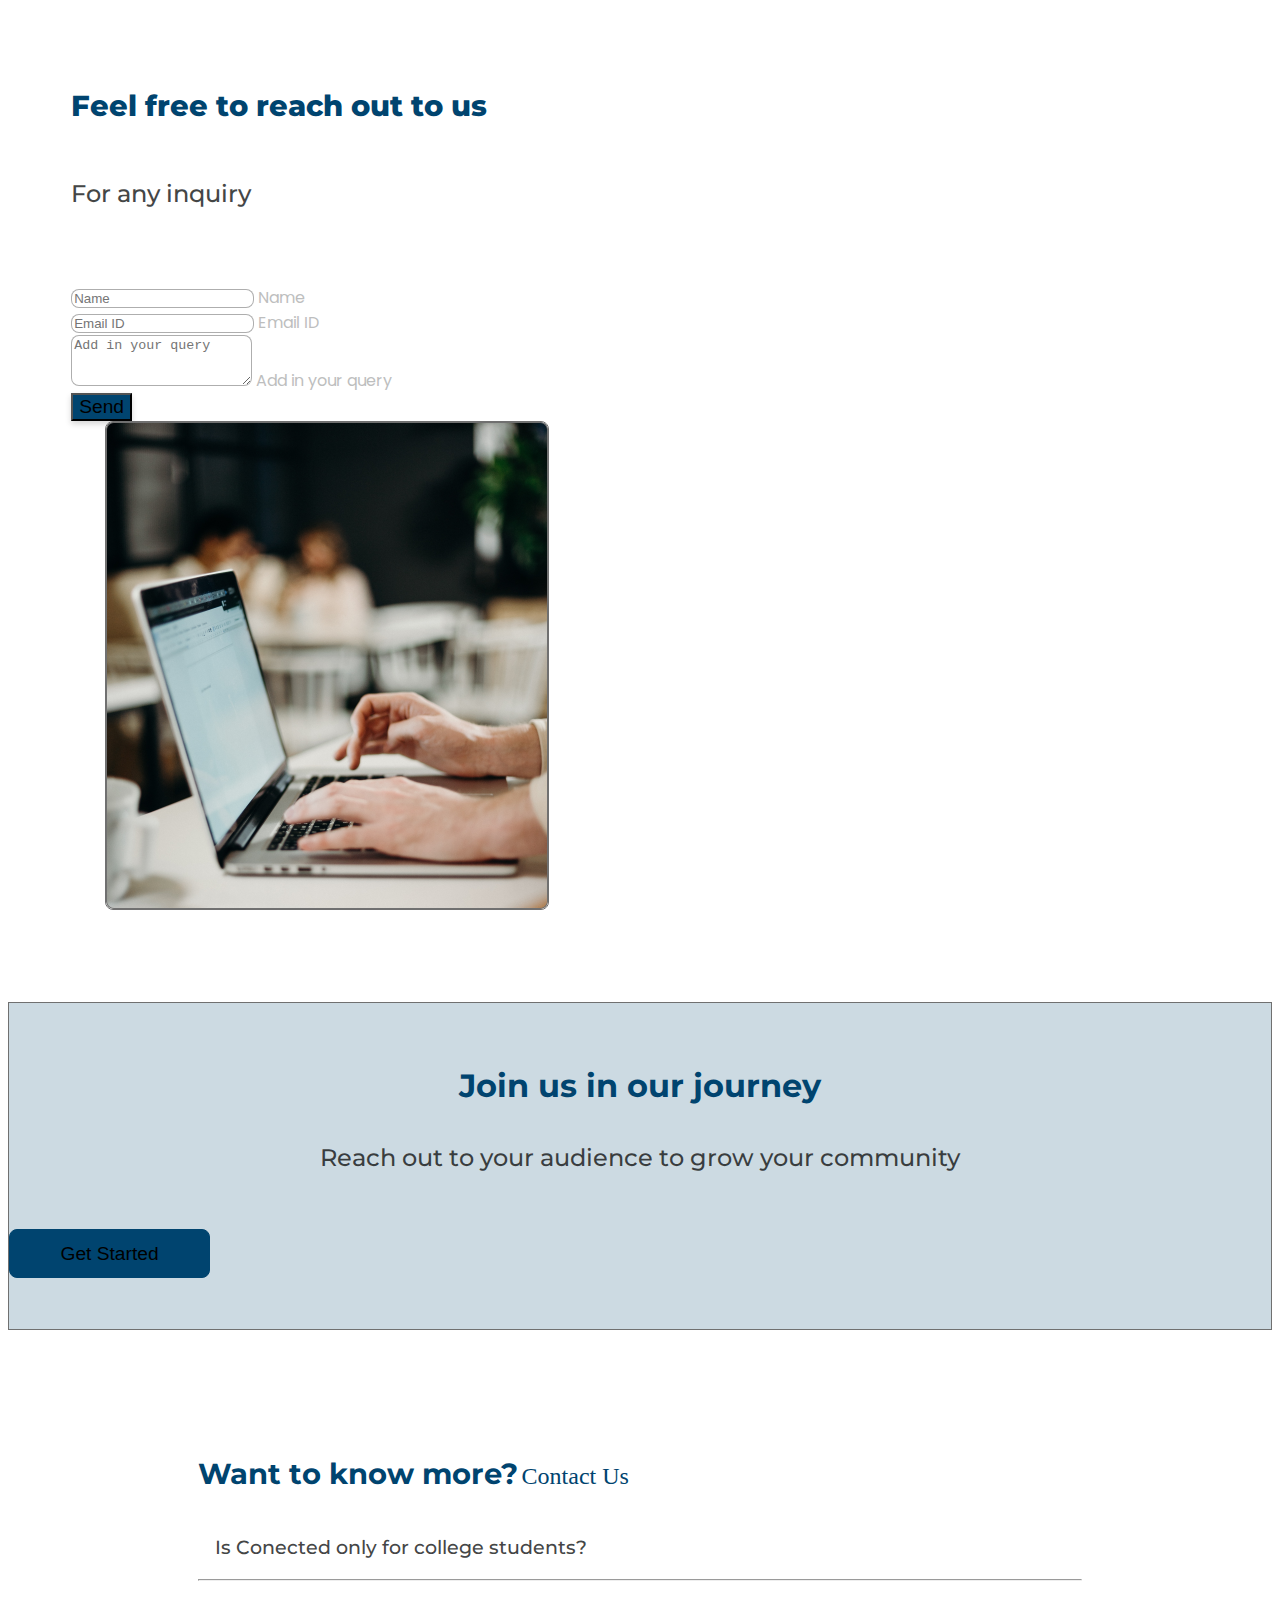
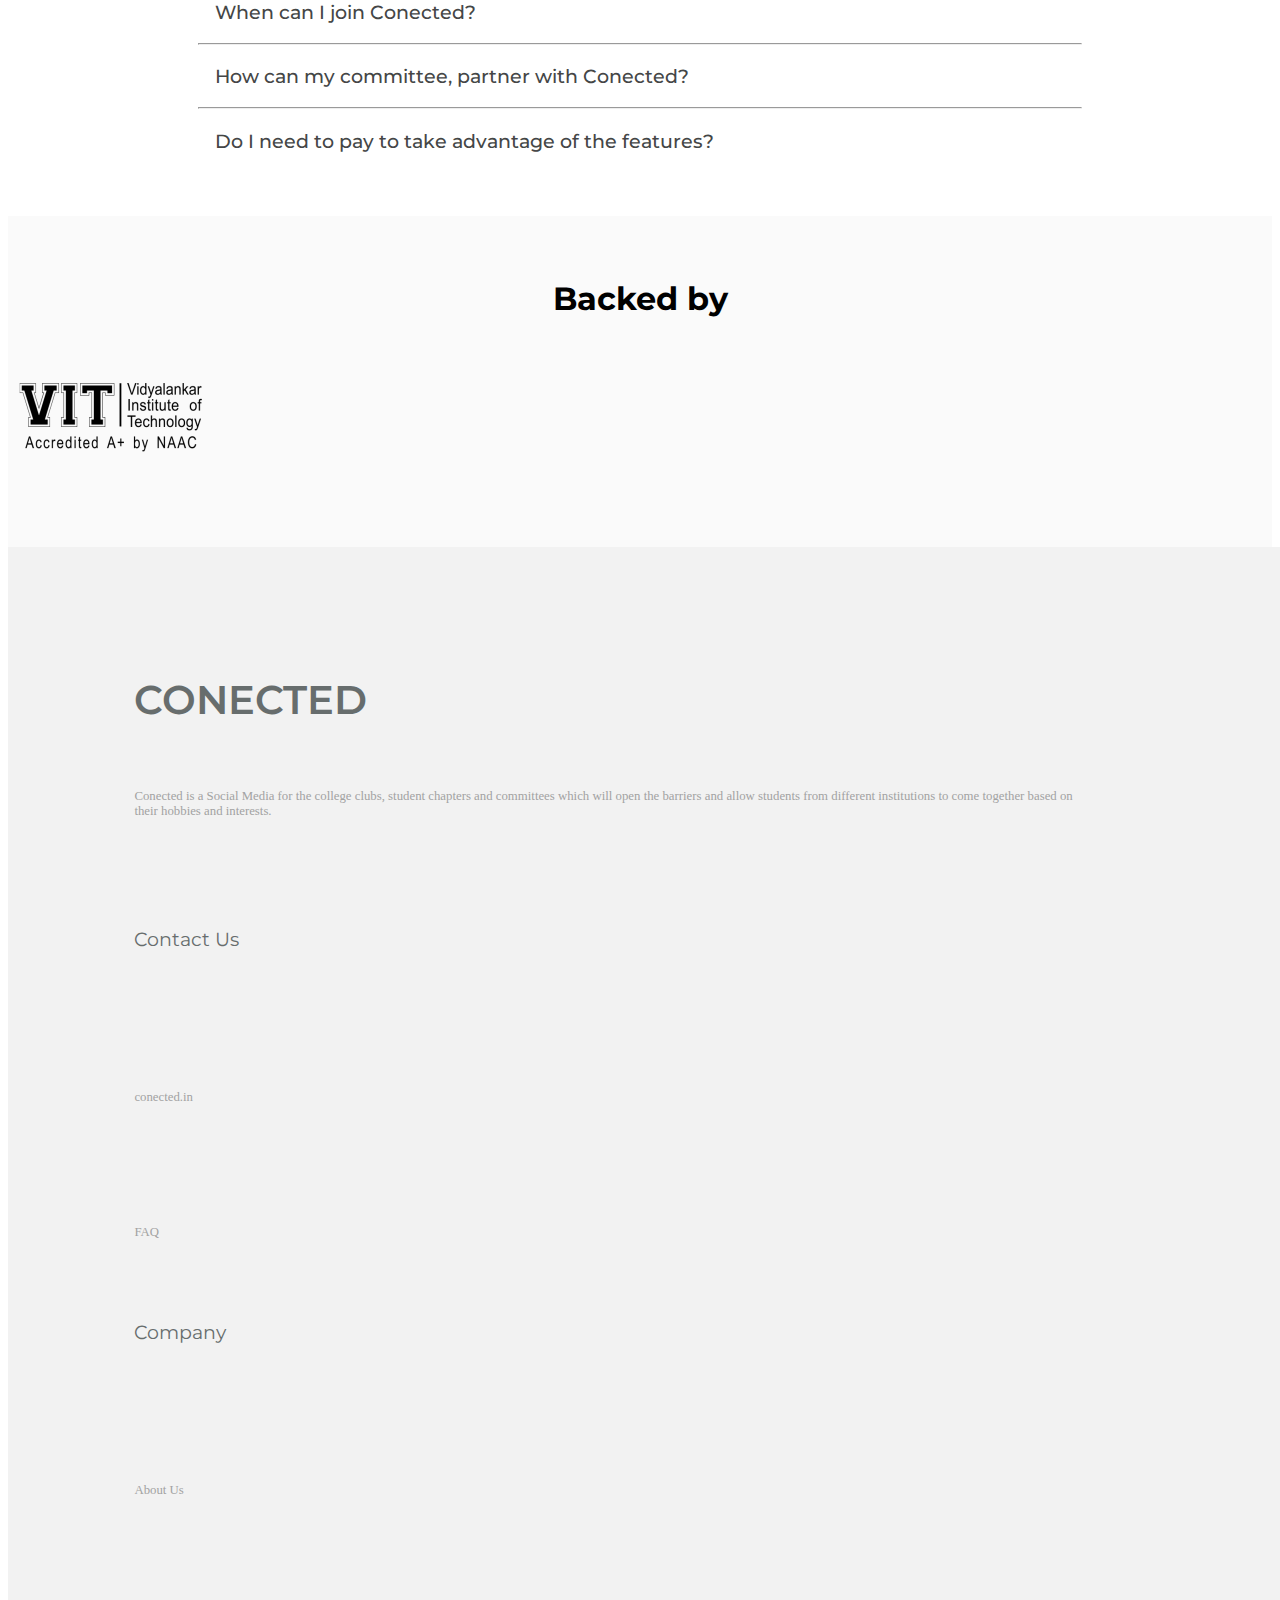
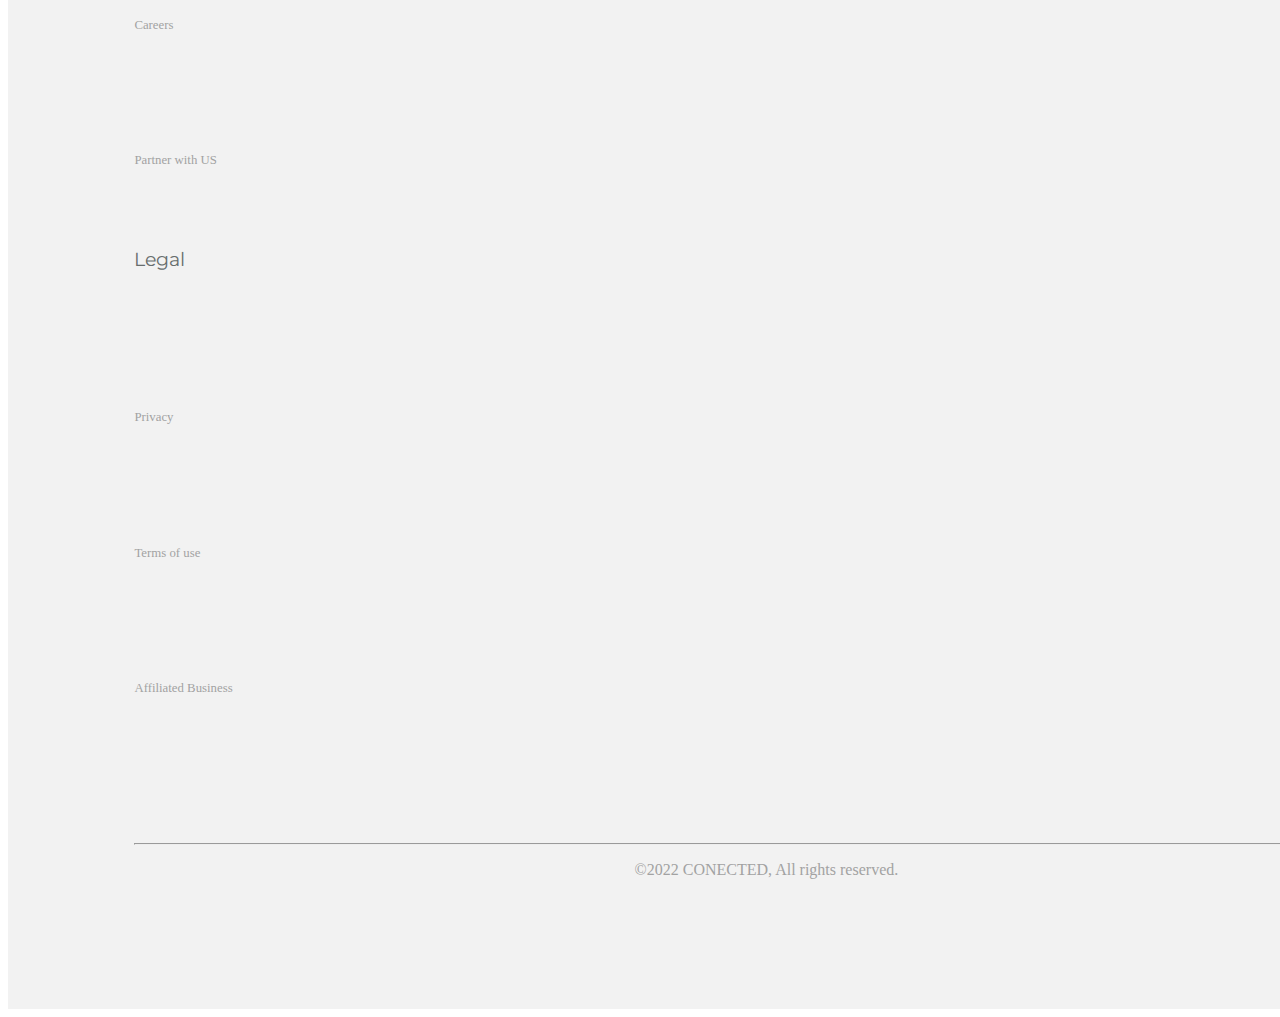
<file: Shubhra-Homepage/homePage.html>
<!DOCTYPE html>
<!--[if lt IE 7]>      <html class="no-js lt-ie9 lt-ie8 lt-ie7"> <![endif]-->
<!--[if IE 7]>         <html class="no-js lt-ie9 lt-ie8"> <![endif]-->
<!--[if IE 8]>         <html class="no-js lt-ie9"> <![endif]-->
<!--[if gt IE 8]>      <html class="no-js"> <![endif]-->
<html>

<head>
    <meta charset="utf-8">
    <meta http-equiv="X-UA-Compatible" content="IE=edge">
    <title>Conected</title>
    <meta name="description" content="">
    <meta name="viewport" content="width=device-width, initial-scale=1">
    <link href="https://cdn.jsdelivr.net/npm/bootstrap@5.0.2/dist/css/bootstrap.min.css" rel="stylesheet"
        integrity="sha384-EVSTQN3/azprG1Anm3QDgpJLIm9Nao0Yz1ztcQTwFspd3yD65VohhpuuCOmLASjC" crossorigin="anonymous">
    <link rel="preconnect" href="https://fonts.googleapis.com">
    <link rel="preconnect" href="https://fonts.gstatic.com" crossorigin>
    <link href="https://fonts.googleapis.com/css2?family=Montserrat&family=Poppins&display=swap" rel="stylesheet">
    <link rel="stylesheet" href="https://pro.fontawesome.com/releases/v5.10.0/css/all.css"
        integrity="sha384-AYmEC3Yw5cVb3ZcuHtOA93w35dYTsvhLPVnYs9eStHfGJvOvKxVfELGroGkvsg+p" crossorigin="anonymous" />
    <link rel="stylesheet" href="homePage.css">
</head>

<body>
    <div class="container-fluid">
        <div class="row justify-content-md-center align-items-center reach_out_row">
            <div class="col col-auto column1 text-center">
                <p id="reach_out_head1">Feel free to reach out to us</p>
                <p id="reach_out_head2">For any inquiry</p>
                <div class="reach_out_form">
                    <div class="form-floating mb-3">
                        <input type="text" class="form-control reach_out_form_inputs" id="name" placeholder="Name">
                        <label for="name" class="reach_out_form_label">Name</label>
                    </div>
                    <div class="form-floating mb-3">
                        <input type="email" class="form-control reach_out_form_inputs" id="email" placeholder="Email ID">
                        <label for="email" class="reach_out_form_label">Email ID</label>
                    </div>
                    <div class="form-floating mb-4">
                        <textarea class="form-control reach_out_form_inputs" id="query" rows="3" placeholder="Add in your query"></textarea>
                        <label for="query" class="reach_out_form_label">Add in your query</label>
                    </div>
                    <div class="d-grid gap-1 col mx-auto sendbtn-div">
                        <button type="button" class="btn btn-primary sendbtn">Send</button>
                    </div>
                </div>
            </div>
            <div class="col col-auto column2">
                <div class="text-center">
                    <img src="imagepc.png" class="img-fluid pcimg" alt="...">
                </div>
            </div>
        </div>
    </div>

    <div class="container-fluid text-center join">
        <p id="join_head1">Join us in our journey</p>
        <p id="join_head2">Reach out to your audience to grow your community</p>
        <div class="getstarted-div">
            <button type="button" class="btn btn-primary getstarted">Get Started</button>
        </div>
    </div>

    <div class="container-fluid know_more">
        <div>
            <p class="know_more_head">
                <span id="want_to_know">Want to know more?</span>
                <span id="contact_us" class="float-end">Contact Us</span>
            </p>
        </div>

        <div class="faqs faq1">
            <p>
                <span id="ques1">Is Conected only for college students?</span>
                <span class="float-end"><i class="fas fa-plus" id="show-ans1" onclick="showAns1()"></i></span>
            </p>
            <p class="ans" id="ans1">No, Conected is a platform which provides educational content for every age. We believe that
                learning-never-stops.</p>
        </div>
        <hr>
        <div class="faqs faq2">
            <p>
                <span id="ques2">When can I join Conected?</span>
                <span class="float-end"><i class="fas fa-plus" id="show-ans2" onclick="showAns2()"></i></span>
            </p>
            <p class="ans" id="ans2">Our platform is currently under development. Kindly stay tuned for further updates.</p>
        </div>
        <hr>
        <div class="faqs faq3">
            <p>
                <span id="ques3">How can my committee, partner with Conected?</span>
                <span class="float-end"><i class="fas fa-plus" id="show-ans3" onclick="showAns3()"></i></span>
            </p>
            <p class="ans" id="ans3">Move on to our partners page for more information. You may also drop us an email at
                conected@vit.edu.in.</p>
        </div>
        <hr>
        <div class="faqs faq4">
            <p>
                <span id="ques4">Do I need to pay to take advantage of the features?</span>
                <span class="float-end"><i class="fas fa-plus" id="show-ans4" onclick="showAns4()"></i></span>
            </p>
            <p class="ans" id="ans4">No, Conected provides free content to all the users.</p>
        </div>
    </div>

    <div class="container-fluid text-center backedby">
        <p id="backed_by">Backed by</p>
        <div>
            <img src="vitogo.png" class="vitlogo" alt="">
        </div>
    </div>

    <div class="container-fluid footer">
        <div class="row align-items-start footer-row">
            <div class="col-lg-6 col-md-12">
                <p id="conected">CONECTED</p>
                <p id="conected-text">
                    Conected is a Social Media for the college clubs, student chapters and committees which
                    will
                    open
                    the barriers and allow students from different institutions to come together based on
                    their
                    hobbies
                    and interests.
                </p>

                <div class="row footer-icon-row">
                    <div class="col-1">
                        <i class="fab fa-instagram fa-lg footer-icon"></i>
                    </div>
                    <div class="col-1">
                        <i class="fab fa-facebook-f fa-lg footer-icon"></i>
                    </div>
                    <div class="col-1">
                        <i class="fab fa-linkedin-in fa-lg footer-icon"></i>
                    </div>
                </div>
            </div>
            <div class="col-lg-6 col-md-12">
                <div class="row">
                    <div class="col-md-4 col-xs-12 footer-list-col">
                        <p class="footer-head">Contact Us</p>
                        <ul>
                            <li class="footer-list-items">conected.in</li>
                            <li class="footer-list-items">FAQ</li>
                        </ul>
                    </div>
                    <div class="col-md-4 col-xs-12 footer-list-col">
                        <p class="footer-head">Company</p>
                        <ul>
                            <li class="footer-list-items">About Us</li>
                            <li class="footer-list-items">Careers</li>
                            <li class="footer-list-items">Partner with US</li>
                        </ul>
                    </div>
                    <div class="col-md-4 col-xs-12 footer-list-col">
                        <p class="footer-head">Legal</p>
                        <ul>
                            <li class="footer-list-items">Privacy</li>
                            <li class="footer-list-items">Terms of use</li>
                            <li class="footer-list-items">Affiliated Business</li>
                        </ul>
                    </div>
                </div>
            </div>
        </div>
        <hr>
        <div class="text-center copyright">
            <p>©2022 CONECTED, All rights reserved.</p>
        </div>
    </div>


    <script src="homePage.js" async defer></script>
    <script src="https://cdn.jsdelivr.net/npm/@popperjs/core@2.9.2/dist/umd/popper.min.js"
        integrity="sha384-IQsoLXl5PILFhosVNubq5LC7Qb9DXgDA9i+tQ8Zj3iwWAwPtgFTxbJ8NT4GN1R8p"
        crossorigin="anonymous"></script>
    <script src="https://cdn.jsdelivr.net/npm/bootstrap@5.0.2/dist/js/bootstrap.min.js"
        integrity="sha384-cVKIPhGWiC2Al4u+LWgxfKTRIcfu0JTxR+EQDz/bgldoEyl4H0zUF0QKbrJ0EcQF"
        crossorigin="anonymous"></script>
</body>

</html>
</file>
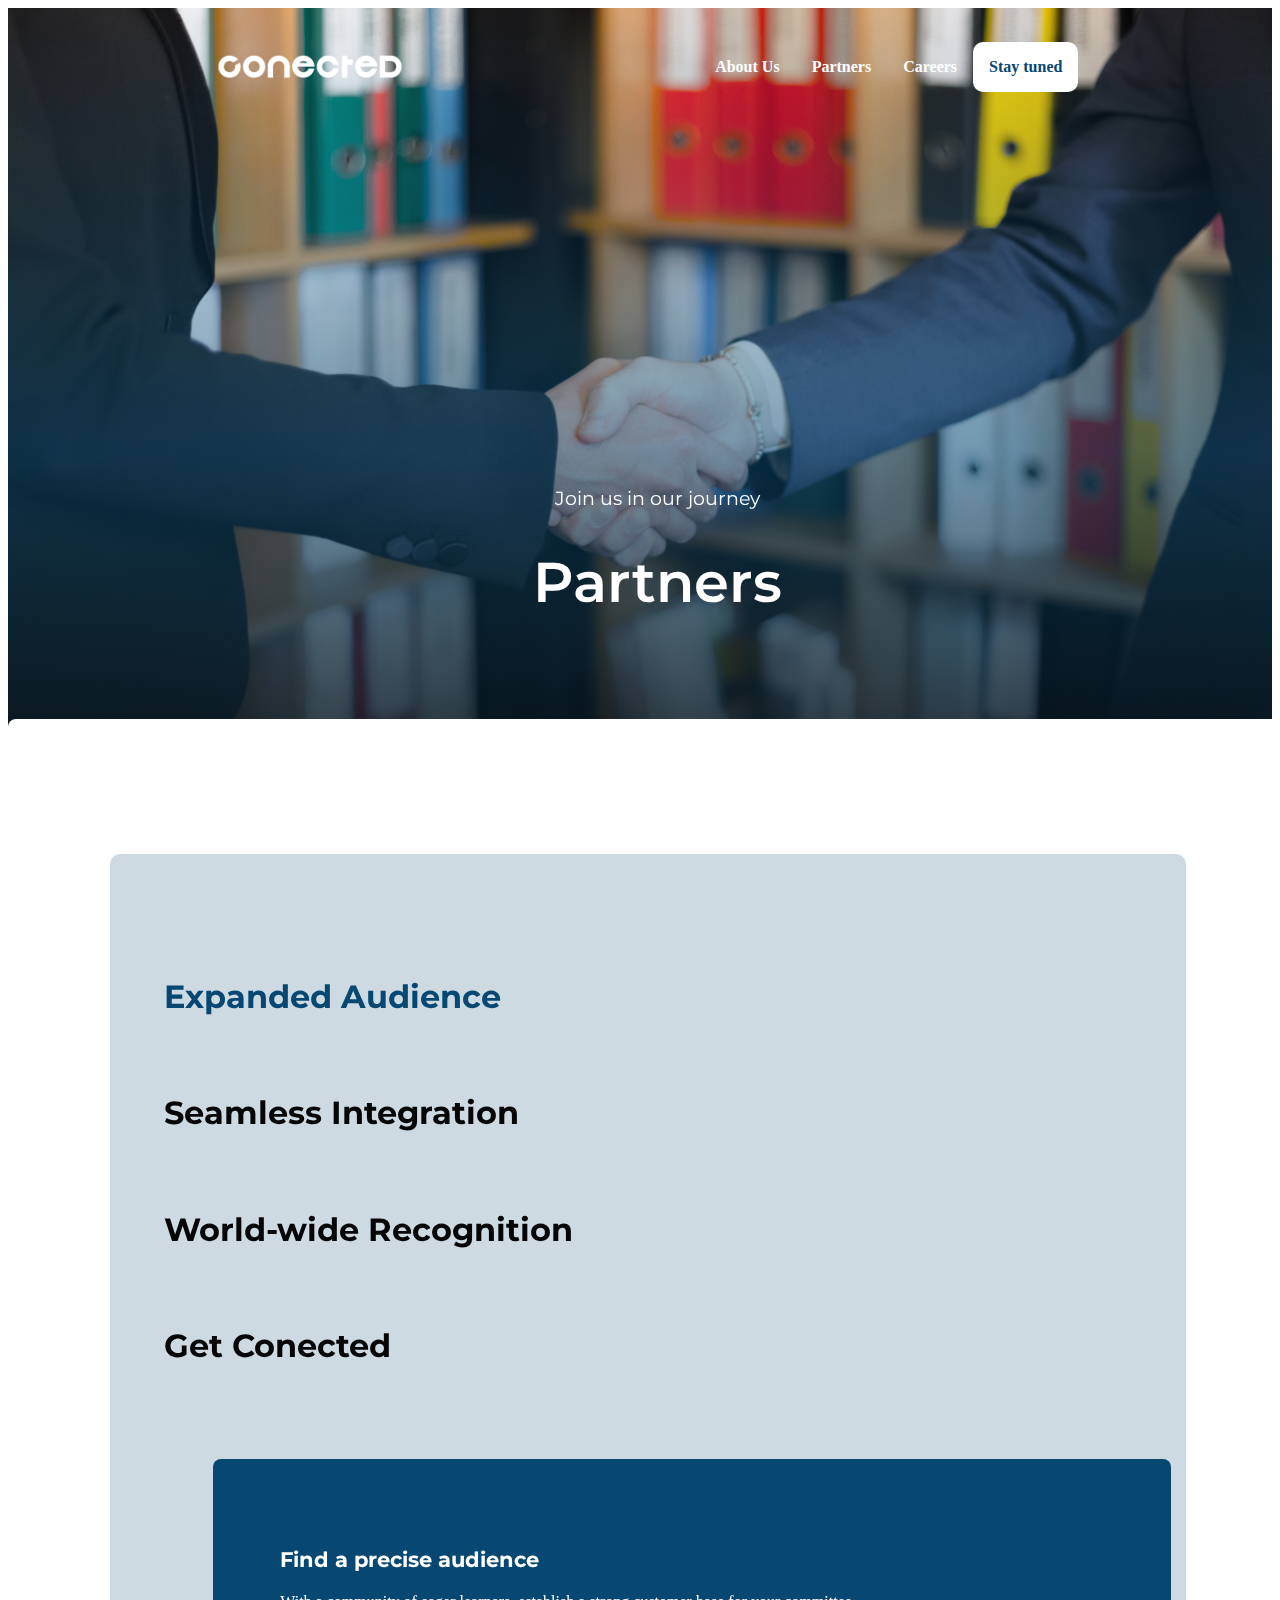
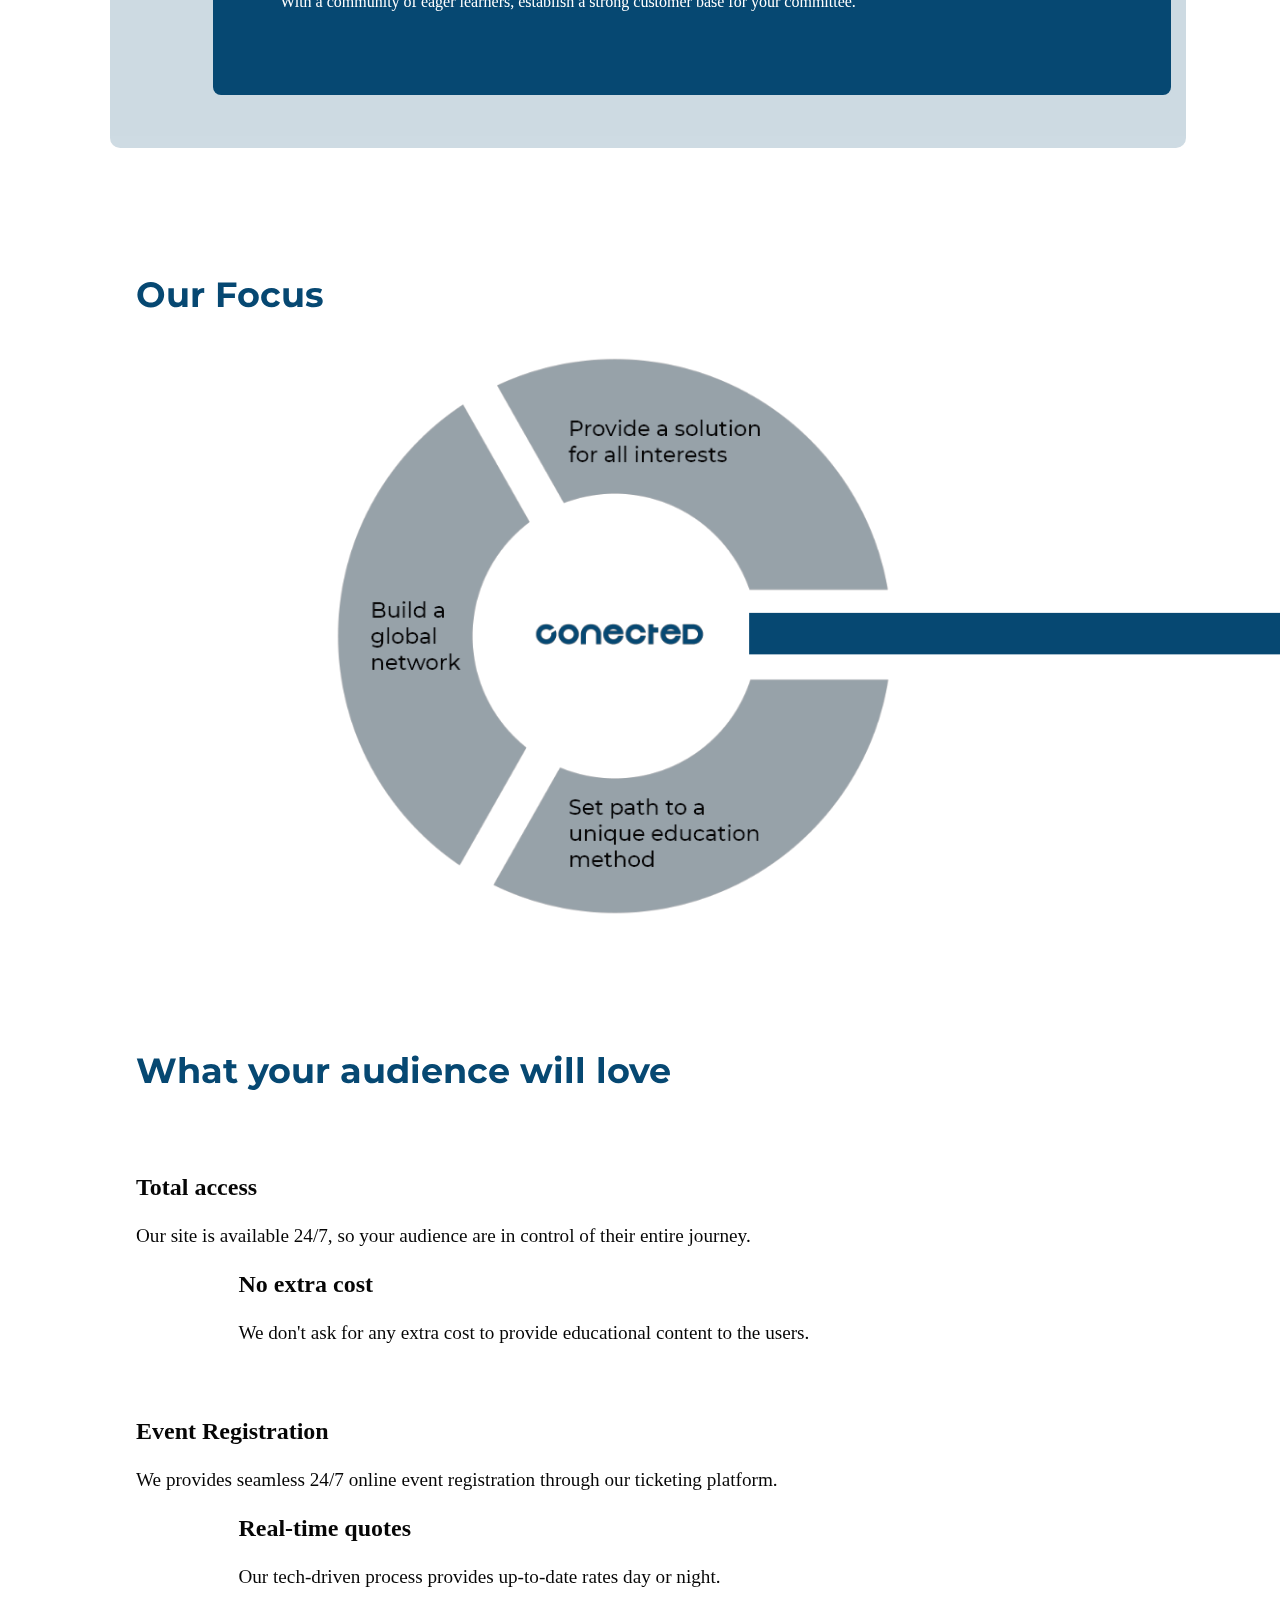
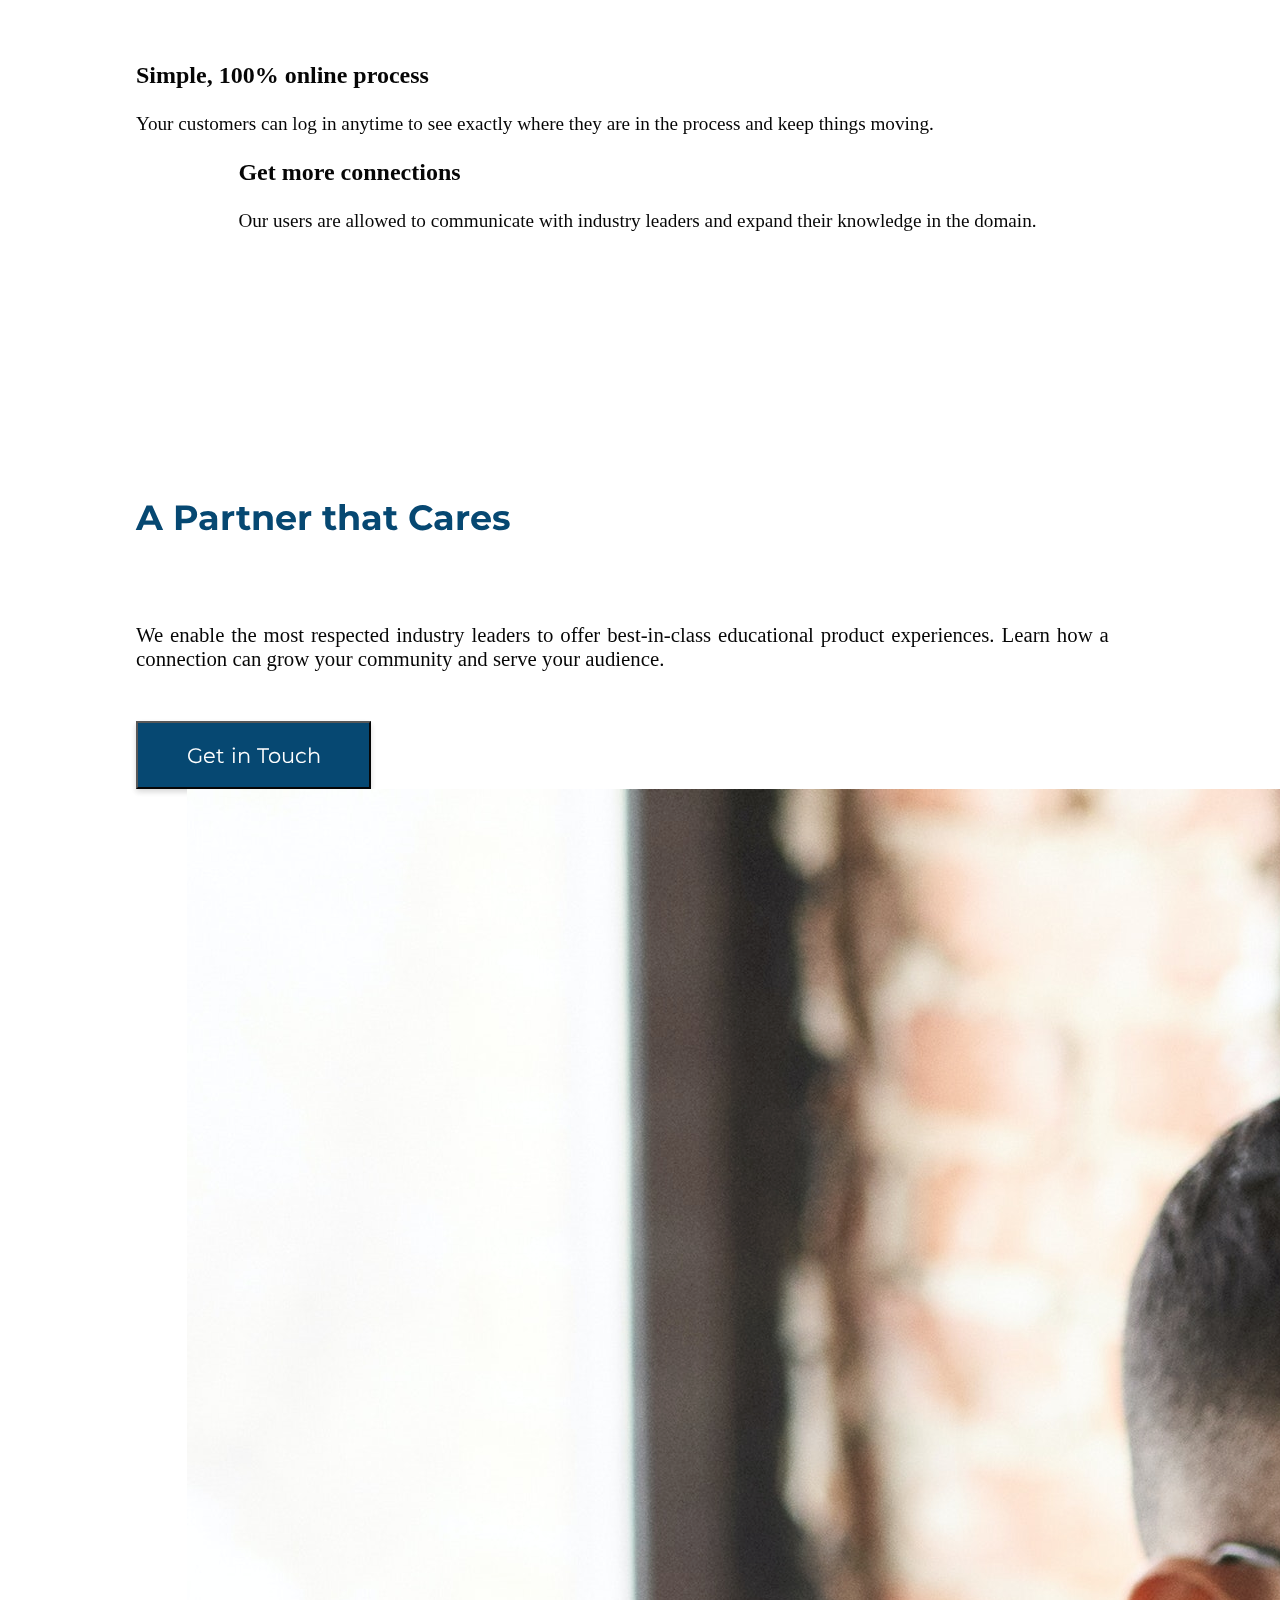
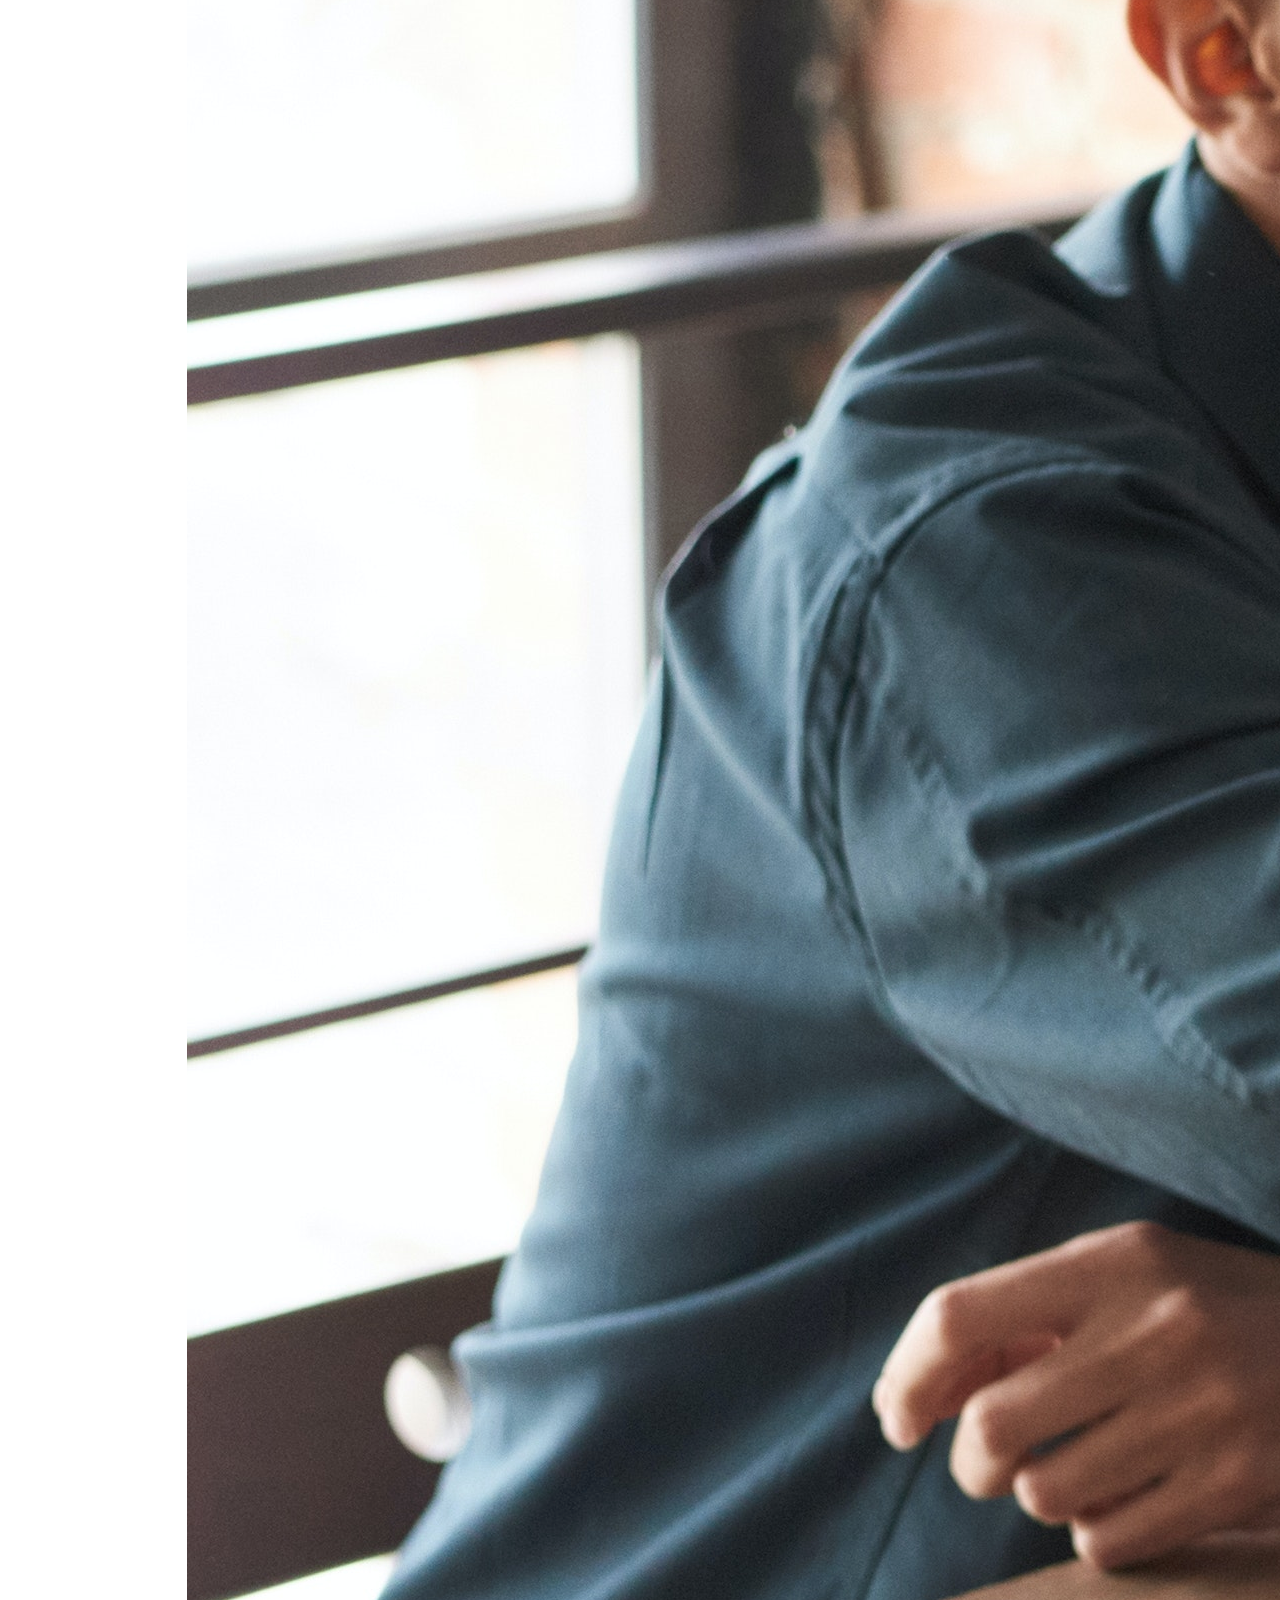
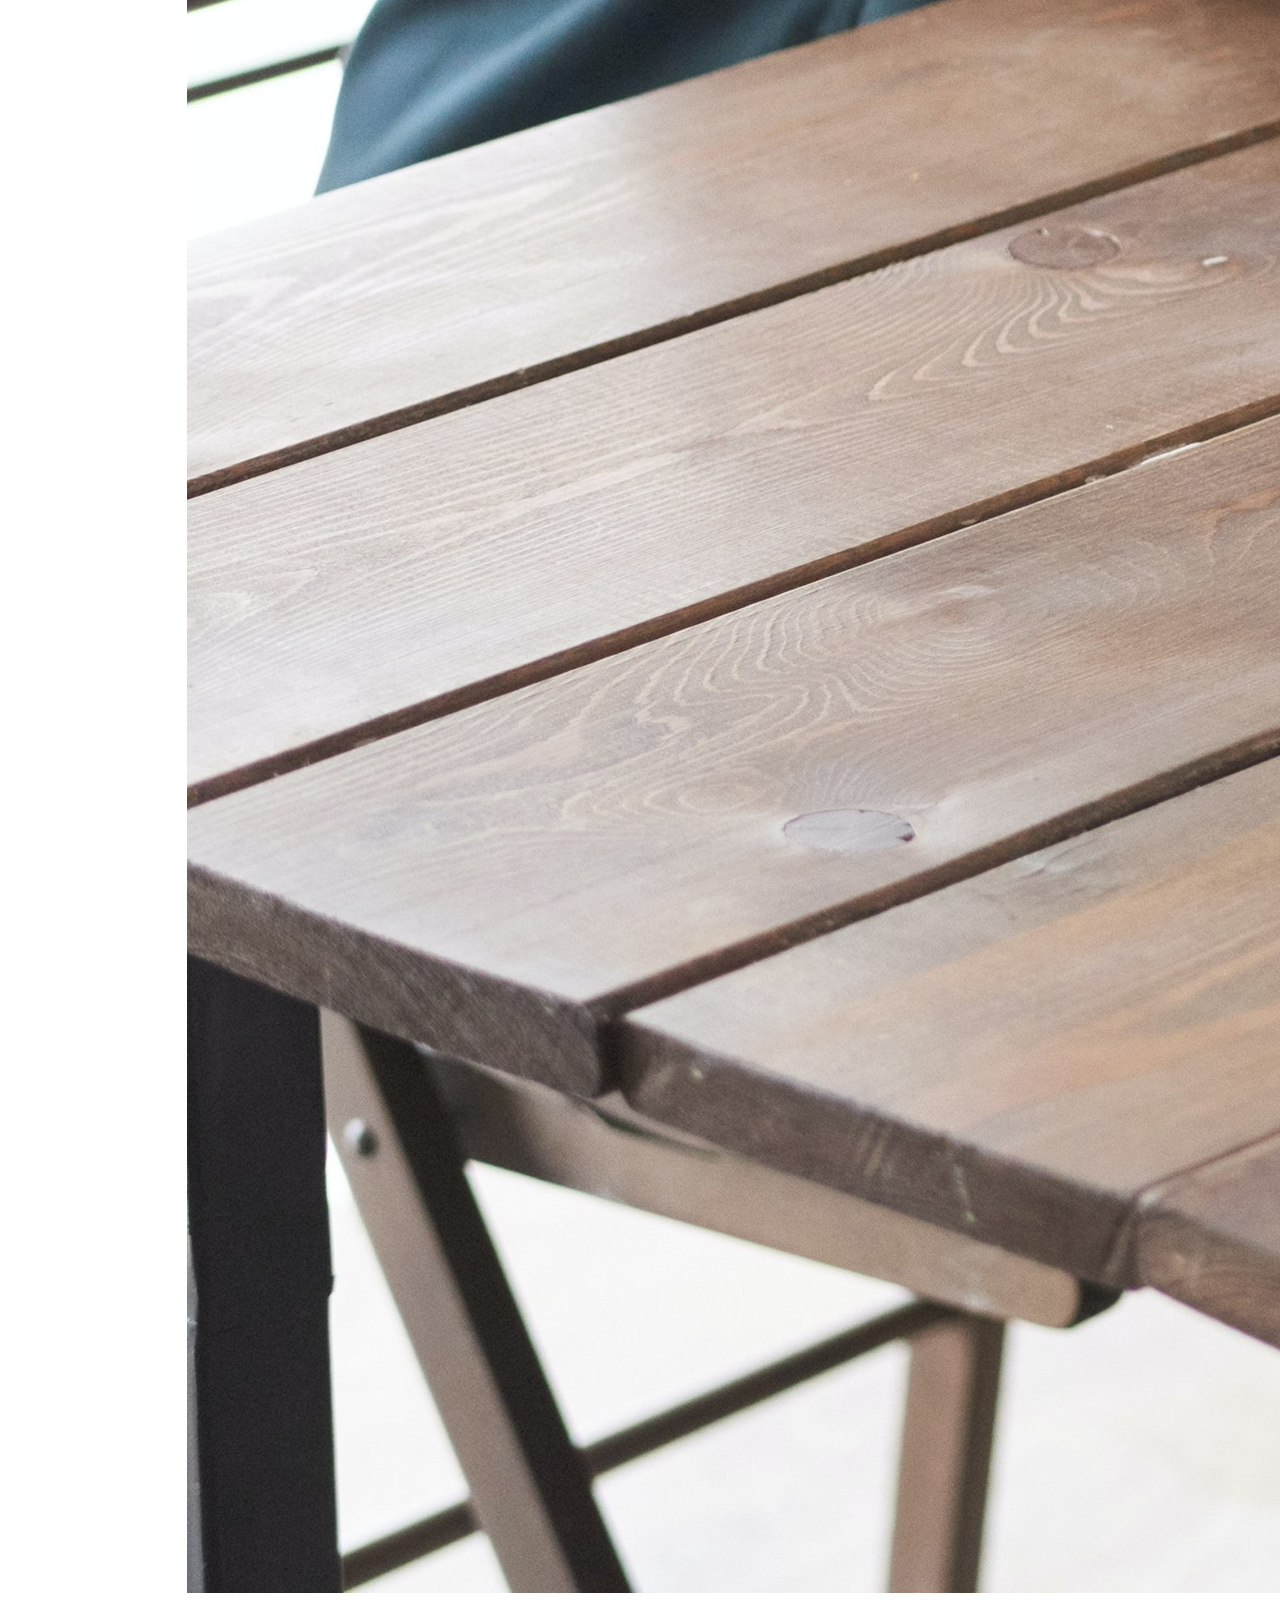
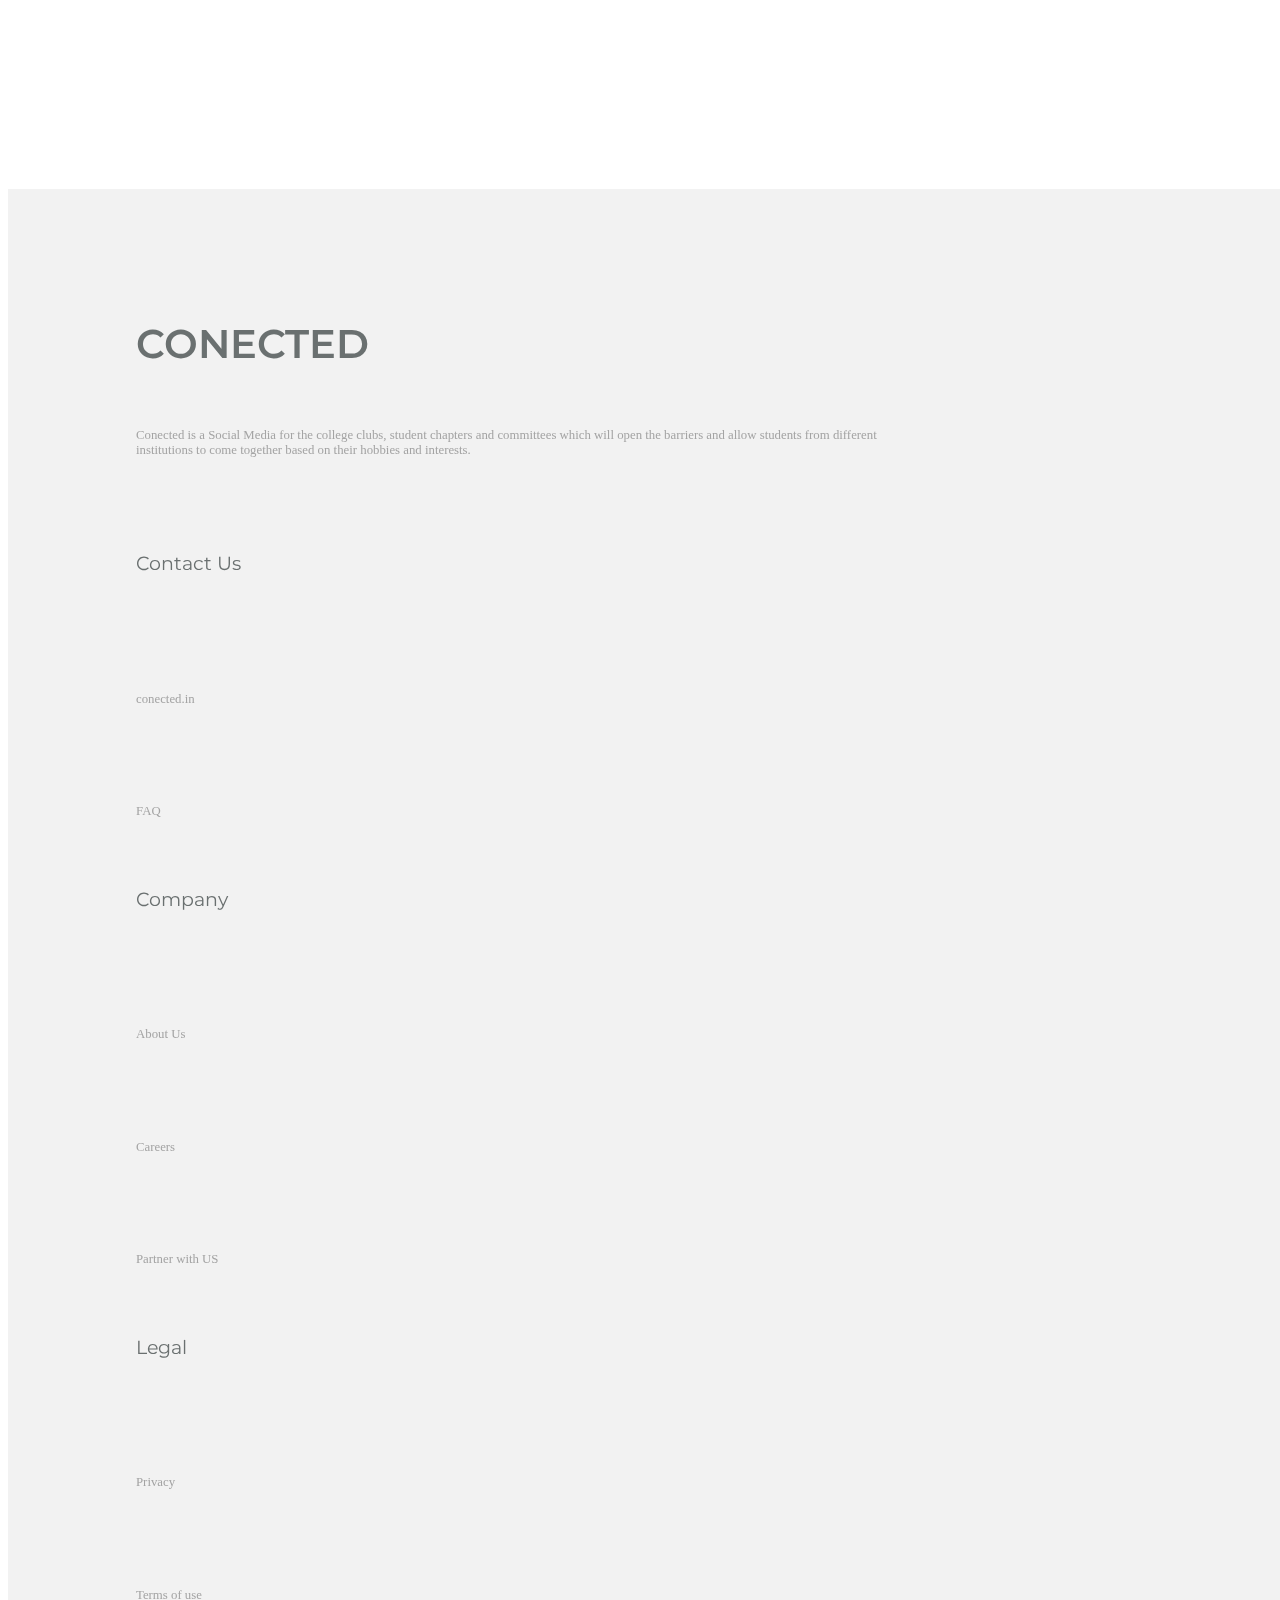
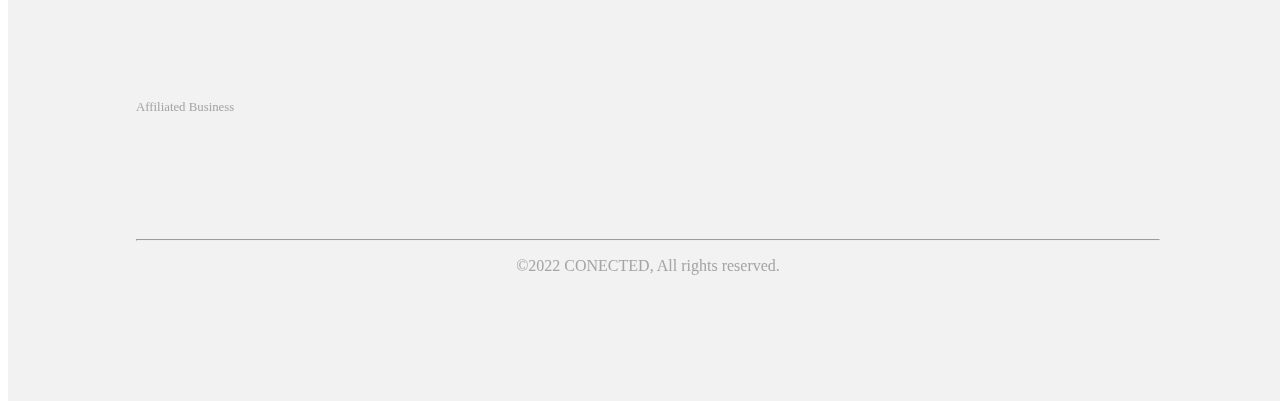
<file: Shubhra-Homepage/partners.html>
<!DOCTYPE html>
<!--[if lt IE 7]>      <html class="no-js lt-ie9 lt-ie8 lt-ie7"> <![endif]-->
<!--[if IE 7]>         <html class="no-js lt-ie9 lt-ie8"> <![endif]-->
<!--[if IE 8]>         <html class="no-js lt-ie9"> <![endif]-->
<!--[if gt IE 8]>      <html class="no-js"> <!--<![endif]-->
<html>

<head>
    <meta charset="utf-8">
    <meta http-equiv="X-UA-Compatible" content="IE=edge">
    <title>Conected-Partners</title>
    <meta name="description" content="">
    <meta name="viewport" content="width=device-width, initial-scale=1">
    <link href="https://cdn.jsdelivr.net/npm/bootstrap@5.0.2/dist/css/bootstrap.min.css" rel="stylesheet"
        integrity="sha384-EVSTQN3/azprG1Anm3QDgpJLIm9Nao0Yz1ztcQTwFspd3yD65VohhpuuCOmLASjC" crossorigin="anonymous">
    <link rel="stylesheet" href="https://pro.fontawesome.com/releases/v5.10.0/css/all.css"
        integrity="sha384-AYmEC3Yw5cVb3ZcuHtOA93w35dYTsvhLPVnYs9eStHfGJvOvKxVfELGroGkvsg+p" crossorigin="anonymous" />
    <link rel="stylesheet" href="partners.css">
</head>

<body>

    <div class="outer-layer">

        <div class="con1">
            <div class="layer">

                <nav class="navbar">
                    <div class="brand-title"><img src="conected logo W.png" alt="" srcset=""></div>
                    <a href="#" class="toggle-button">
                        <span class="bar"></span>
                        <span class="bar"></span>
                        <span class="bar"></span>
                    </a>
                    <div class="navbar-links">
                        <ul>
                            <li><a href="#">About Us</a></li>
                            <li><a href="#">Partners</a></li>
                            <li><a href="#">Careers</a></li>
                            <div class="stay-btn">
                                <li><a href="#">Stay tuned</a></li>
                            </div>
                        </ul>
                    </div>
                </nav>
            </div>

            <div class="partners">
                <p class="partners-head1">Join us in our journey</p>
                <h1 class="partners-head2">Partners</h1>
            </div>


            <div class="con2">

                <div class="container-fluid expanded-audience-maindiv">
                    <div class="expanded-audience">
                        <div class="row justify-content-center">
                            <div class="col col-lg-6 col-auto expanded-audience-col1">
                                <ul>
                                    <li class="expanded-audience-list-items">
                                        <p id="first-item">
                                            Expanded Audience
                                            <i class="fas fa-chevron-down arrows float-end" id="first-item-arrow" onclick="showExpandedDiv()"></i>
                                        </p>
                                        <div id="expanded-audience-hidden">
                                            <p class="expanded-audience-hidden-head1">Find a precise audience</p>
                                            <p class="expanded-audience-hidden-head2">With a community of eager learners, establish a
                                                strong
                                                customer base for your committee.</p> 
                                        </div>
                                    </li>
                                    <li class="expanded-audience-list-items">
                                        Seamless Integration
                                        <i class="fas fa-chevron-down arrows float-end"></i>
                                    </li>
                                    <li class="expanded-audience-list-items">
                                        World-wide Recognition
                                        <i class="fas fa-chevron-down arrows float-end"></i>
                                    </li>
                                    <li class="expanded-audience-list-items">
                                        Get Conected
                                        <i class="fas fa-chevron-down arrows float-end"></i>
                                    </li>
                                </ul>
                            </div>
                            <div class="col col-lg-6 col-auto expanded-audience-col2 align-items-center">
                                <div class="expanded-audience-div2">
                                    <p class="expanded-audience-head1">Find a precise audience</p>
                                    <p class="expanded-audience-head2">With a community of eager learners, establish a
                                        strong
                                        customer base for your committee.</p>
                                </div>
                            </div>
                        </div>
                    </div>
                </div>

                <div class="container-fluid our-focus">
                    <p class="our-focus-head">Our Focus</p>
                    <div class="our-focus-imgdiv">
                        <img src="Group 54.png" class="img-fluid our-focus-img" alt="" />
                        <img src="Group 54-new.png" class="img-fluid our-focus-img-new" alt="" />
                    </div>
                </div>

                <div class="container-fluid audience-love">

                    <div class="row align-items-center audience-love-row">
                        <p class="audience-love-head">What your audience will love</p>
                        <div class="col col-md-6 col-auto audience-love-col1">
                            <p class="audience-love-head1">Total access</p>
                            <p class="audience-love-head2">Our site is available 24/7, so your audience are in control
                                of
                                their
                                entire journey.</p>
                        </div>
                        <div class="col col-md-6 col-auto audience-love-col2">
                            <p class="audience-love-head1">No extra cost</p>
                            <p class="audience-love-head2">We don't ask for any extra cost to provide educational
                                content to
                                the
                                users.</p>
                        </div>
                    </div>
                    <div class="row align-items-center audience-love-row">
                        <div class="col col-md-6 col-auto audience-love-col1">
                            <p class="audience-love-head1">Event Registration</p>
                            <p class="audience-love-head2">We provides seamless 24/7 online event registration through
                                our
                                ticketing
                                platform.</p>
                        </div>
                        <div class="col col-md-6 col-auto audience-love-col2">
                            <p class="audience-love-head1">Real-time quotes</p>
                            <p class="audience-love-head2">Our tech-driven process provides up-to-date rates day or
                                night.
                            </p>
                        </div>
                    </div>
                    <div class="row align-items-center audience-love-row">
                        <div class="col col-md-6 col-auto audience-love-col1">
                            <p class="audience-love-head1">Simple, 100% online process</p>
                            <p class="audience-love-head2">Your customers can log in anytime to see exactly where they
                                are
                                in
                                the
                                process and keep things
                                moving.</p>
                        </div>
                        <div class="col col-md-6 col-auto audience-love-col2">
                            <p class="audience-love-head1">Get more connections</p>
                            <p class="audience-love-head2">Our users are allowed to communicate with industry leaders
                                and
                                expand
                                their knowledge in the domain.
                            </p>
                        </div>
                    </div>
                </div>

                <div class="container-fluid partner-care">
                    <div class="row justify-content-center">
                        <div class="col col-md-6 col-auto partner-care-col1">
                            <p class="partner-care-head1">A Partner that Cares</p>
                            <p class="partner-care-head2">We enable the most respected industry leaders to offer
                                best-in-class
                                educational product experiences.
                                Learn how a connection can grow your community and serve your audience.</p>
                            <div class="get-in-touch-div">
                                <button type="button" class="btn btn-primary get-in-touch">Get in Touch</button>
                            </div>
                        </div>
                        <div class="col col-md-6 col-auto partner-care-col2">
                            <div>
                                <img src="partner-care.jpg" class="img-fluid partner-care-img" alt="">
                            </div>
                        </div>
                    </div>
                </div>

                <div class="container-fluid footer">
                    <div class="row align-items-start footer-row">
                        <div class="col-lg-6 col-md-12">
                            <p id="conected">CONECTED</p>
                            <p id="conected-text">
                                Conected is a Social Media for the college clubs, student chapters and committees which
                                will
                                open
                                the barriers and allow students from different institutions to come together based on
                                their
                                hobbies
                                and interests.
                            </p>

                            <div class="row footer-icon-row">
                                <div class="col-1">
                                    <i class="fab fa-instagram fa-lg footer-icon"></i>
                                </div>
                                <div class="col-1">
                                    <i class="fab fa-facebook-f fa-lg footer-icon"></i>
                                </div>
                                <div class="col-1">
                                    <i class="fab fa-linkedin-in fa-lg footer-icon"></i>
                                </div>
                            </div>
                        </div>
                        <div class="col-lg-6 col-md-12">
                            <div class="row">
                                <div class="col-md-4 col-xs-12 footer-list-col">
                                    <p class="footer-head">Contact Us</p>
                                    <ul>
                                        <li class="footer-list-items">conected.in</li>
                                        <li class="footer-list-items">FAQ</li>
                                    </ul>
                                </div>
                                <div class="col-md-4 col-xs-12 footer-list-col">
                                    <p class="footer-head">Company</p>
                                    <ul>
                                        <li class="footer-list-items">About Us</li>
                                        <li class="footer-list-items">Careers</li>
                                        <li class="footer-list-items">Partner with US</li>
                                    </ul>
                                </div>
                                <div class="col-md-4 col-xs-12 footer-list-col">
                                    <p class="footer-head">Legal</p>
                                    <ul>
                                        <li class="footer-list-items">Privacy</li>
                                        <li class="footer-list-items">Terms of use</li>
                                        <li class="footer-list-items">Affiliated Business</li>
                                    </ul>
                                </div>
                            </div>
                        </div>
                    </div>
                    <hr>
                    <div class="text-center copyright">
                        <p>©2022 CONECTED, All rights reserved.</p>
                    </div>
                </div>
            </div>
        </div>
    </div>

    <script src="partners.js"></script>
    <script src="https://cdn.jsdelivr.net/npm/@popperjs/core@2.9.2/dist/umd/popper.min.js"
        integrity="sha384-IQsoLXl5PILFhosVNubq5LC7Qb9DXgDA9i+tQ8Zj3iwWAwPtgFTxbJ8NT4GN1R8p"
        crossorigin="anonymous"></script>
    <script src="https://cdn.jsdelivr.net/npm/bootstrap@5.0.2/dist/js/bootstrap.min.js"
        integrity="sha384-cVKIPhGWiC2Al4u+LWgxfKTRIcfu0JTxR+EQDz/bgldoEyl4H0zUF0QKbrJ0EcQF"
        crossorigin="anonymous"></script>
</body>

</html>
</file>
<file: Shubhra-Homepage/homePage.css>
.reach_out_row {
    margin: 7% 5%;
}


/* .reach_out_form {
    width: 75%;
} */

.form-floating>.form-control {
    height: unset;
    line-height: normal;
}

.reach_out_form_label {
    text-align: left;
    /* font: normal normal normal 17px/26px Poppins; */
    font-family: 'Poppins';
    font-weight: normal;
    font-size: 1rem;
    letter-spacing: 0px;
    color: #BDBEBE;
    opacity: 1;
}

.reach_out_form_inputs {
    background-color: #FFFFFF;
    border: 1px solid #70707091;
    border-radius: 8px;
    opacity: 1;
}

.sendbtn {
    background-color: #00446F;
    box-shadow: 0px 3px 6px #00000029;
    opacity: 1;
    font-size: 1.2rem;
}

.sendbtn:hover {
    background-color: rgba(0, 68, 111, 0.8);
}

.column1 {
    margin: auto;
    /* margin-left: 5%; */
    padding-right: 3%;
}

.column2 {
    margin: auto;
    padding-left: 3%;
}

#reach_out_head1 {
    text-align: left;
    /* font: normal normal 600 30px/37px Montserrat; */
    font-family: 'Montserrat';
    font-weight: 800;
    font-size: 1.8rem;
    letter-spacing: 0px;
    color: #00446F;
    opacity: 1;
    margin-bottom: 5%;
}

#reach_out_head2 {
    text-align: left;
    /* font: normal normal 500 22px/27px Montserrat; */
    font-family: 'Montserrat';
    font-weight: 500;
    font-size: 1.5rem;
    letter-spacing: 0px;
    color: #444646;
    opacity: 1;
    margin: 5% auto;
    padding-bottom: 2%;
}

.join {
    border: 1px solid #707070;
    background-color: rgba(0, 68, 111, 0.2);
}

#join_head1 {
    text-align: center;
    /* font: normal normal bold 32px/39px Montserrat; */
    font-family: 'Montserrat';
    font-weight: bold;
    font-size: 2rem;
    letter-spacing: 0px;
    color: #00446F;
    opacity: 1;
    margin-top: 5%;
    margin-bottom: 2%;
}

#join_head2 {
    text-align: center;
    /* font: normal normal 500 22px/27px Montserrat; */
    font-family: 'Montserrat';
    font-weight: 500;
    font-size: 1.5rem;
    letter-spacing: 0px;
    color: #000000BA;
    opacity: 1;
    margin-top: 3%;
    margin-bottom: 4.5%;
}

.getstarted {
    background-color: #00446F;
    border: 1px solid #00446F;
    border-radius: 8px;
    opacity: 1;
    padding: 1% 4%;
    font-size: 1.2rem;
}

.getstarted:hover {
    background-color: rgba(0, 68, 111, 0.8);
}

.getstarted-div {
    padding-bottom: 4%;
}

.know_more {
    margin-top: 10%;
    margin-bottom: 5%;
    padding: 0 15%;
}

.know_more_head {
    margin-bottom: 5%;
}

#want_to_know {
    text-align: left;
    /* font: normal normal bold 30px/37px Montserrat; */
    font-family: 'Montserrat';
    font-weight: bold;
    font-size: 1.8rem;
    letter-spacing: 0px;
    color: #00446F;
    opacity: 1;
}

#contact_us {
    text-align: center;
    /* font: normal normal normal 20px/27px Segoe UI; */
    font-family: 'Segoe UI';
    font-weight: normal;
    font-size: 1.5rem;
    letter-spacing: 0px;
    color: #00446F;
    opacity: 1;
}

.faqs {
    text-align: left;
    /* font: normal normal 500 22px/27px Montserrat; */
    font-family: 'Montserrat';
    font-weight: 500;
    font-size: 1.2rem;
    letter-spacing: 0px;
    color: #444646;
    opacity: 1;
    margin-left: 2%;
}

#ans1,
#ans2,
#ans3,
#ans4 {
    display: none;
}

#show-ans1,
#show-ans2,
#show-ans3,
#show-ans4 {
    transition: transform 0.5s;
}

.ans {
    text-align: left;
    /* font: normal normal normal 15px/20px Segoe UI; */
    font-family: 'Segoe UI';
    font-weight: normal;
    font-size: 0.9rem;
    letter-spacing: 0px;
    color: #444646;
    opacity: 1;
    margin-left: 1%;
}

.backedby {
    background-color: rgba(230, 230, 230, 0.2);
}

#backed_by {
    text-align: center;
    /* font: normal normal bold 32px/39px Montserrat; */
    font-family: 'Montserrat';
    font-weight: bold;
    font-size: 2rem;
    letter-spacing: 0px;
    color: #000000;
    opacity: 1;
    margin: 5% auto;
    padding-top: 5%;
}

.vitlogo {
    background: transparent 0% 0% no-repeat padding-box;
    opacity: 1;
    margin-bottom: 7%;
}

.pcimg {
    background: transparent 0% 0% no-repeat padding-box;
    border: 1px solid #707070;
    border-radius: 8px;
    opacity: 1;
}

.footer {
    background-color: rgba(242, 242, 242, 1);
    padding: 7% 10%;
    height: max-content;
    width: 100%;
}

.footer-row {
    padding-bottom: 5%;
}

#conected {
    text-align: left;
    /* font: normal normal 600 38px/47px Montserrat; */
    font-family: 'Montserrat';
    font-weight: 600;
    font-size: 2.5rem;
    letter-spacing: 0px;
    color: #676D6D;
    opacity: 1;
    padding-bottom: 2%;
}

#conected-text {
    text-align: left;
    /* font: normal normal normal 13px/17px Segoe UI; */
    font-family: 'Segoe UI';
    font-weight: normal;
    font-size: 0.8rem;
    letter-spacing: 0px;
    color: #A2A2A2;
    opacity: 1;
    padding-right: 25%;
}

.footer-icon-row {
    padding: 3% 0;
}

.footer-icon {
    color: #676D6D;
    opacity: 1;
}

.footer-head {
    text-align: left;
    /* font: normal normal normal 18px/22px Montserrat; */
    font-family: 'Montserrat';
    font-weight: normal;
    font-size: 1.2rem;
    letter-spacing: 0px;
    color: #676D6D;
    opacity: 1;
    padding-bottom: 5%;
}

ul {
    list-style: none;
    padding: 0!important;
}

.footer-list-col {
    padding-right: 5%;
}

.footer-list-items {
    text-align: left;
    /* font: normal normal normal 11px/15px Segoe UI; */
    font-family: 'Segoe UI';
    font-weight: normal;
    font-size: 0.8rem;
    letter-spacing: 0px;
    color: #A2A2A2;
    opacity: 1;
    padding: 5% 0;
}

.copyright {
    padding-bottom: 2%;
    text-align: center;
    /* font: normal normal normal 13px/17px Segoe UI; */
    font-family: 'Segoe UI';
    font-weight: normal;
    font-size: 1rem;
    letter-spacing: 0px;
    color: #A2A2A2;
    opacity: 1;
}

@media screen and (max-width: 992px) {
    .pcimg {
        display: none;
    }
    .column2 {
        margin: 0;
    }
}

@media screen and (max-width: 1180px) and (min-width: 992px) {
    .pcimg {
        width: 90%;
    }
    .column2 {
        padding: 0;
    }
    .footer-list-col {
        padding-right: 2.5%;
    }
}

@media screen and (max-width: 992px) and (min-width: 768px) {
    .pcimg {
        width: 85%;
        margin-top: 7%;
    }
    .footer-icon-row {
        padding-bottom: 5%;
    }
    .column1 {
        padding-right: 0;
    }
    .column2 {
        padding-left: 0;
        padding-right: 0;
    }
    .ans {
        font-size: 0.75rem;
    }
}

@media screen and (max-width: 768px) and (min-width: 576px) {
    .pcimg {
        width: 85%;
        margin-top: 7%;
    }
    #join_head1 {
        font-size: 1.5rem;
    }
    #join_head2 {
        font-size: 1rem;
    }
    .getstarted {
        font-size: 1rem;
    }
    #want_to_know {
        font-size: 1.3rem;
    }
    #contact_us {
        font-size: 1.1rem;
    }
    .faqs {
        font-size: 0.9rem;
    }
    .ans {
        font-size: 0.6rem;
    }
    #conected {
        font-size: 2rem;
    }
    #conected-text {
        font-size: 0.9rem;
    }
    .footer-head {
        font-size: 1.2rem;
        padding-bottom: 0;
    }
    .footer-list-items {
        font-size: 0.8rem;
        padding: 1% 0;
    }
    .footer-icon-row {
        padding-bottom: 7%;
    }
    .copyright {
        font-size: 0.9rem;
    }
}

@media screen and (max-width: 576px) {
    #reach_out_head1 {
        font-size: 1.3rem;
    }
    #reach_out_head2 {
        font-size: 1rem;
    }
    .reach_out_form_label {
        font-size: 0.8rem;
    }
    .sendbtn {
        font-size: 0.9rem;
    }
    .pcimg {
        width: 75%;
        margin-top: 6%;
    }
    #join_head1 {
        font-size: 1.3rem;
    }
    #join_head2 {
        font-size: 0.85rem;
    }
    .getstarted {
        font-size: 0.85rem;
    }
    #want_to_know {
        font-size: 1.1rem;
    }
    #contact_us {
        font-size: 0.75rem;
    }
    .faqs {
        font-size: 0.8rem;
    }
    .ans {
        font-size: 0.5rem;
    }
    #conected {
        font-size: 2rem;
    }
    #conected-text {
        font-size: 0.8rem;
    }
    .footer-head {
        font-size: 0.9rem;
        padding-bottom: 0;
    }
    .footer-list-items {
        font-size: 0.8rem;
        padding: 1% 0;
    }
    .footer-icon-row {
        padding-bottom: 7%;
    }
    .copyright {
        font-size: 0.75rem;
    }
}

@media screen and (max-width: 400px) {
    #reach_out_head1 {
        font-size: 1rem;
    }
    #reach_out_head2 {
        font-size: 0.8rem;
    }
    .reach_out_form_label {
        font-size: 0.7rem;
    }
    .sendbtn {
        font-size: 0.7rem;
    }
    .pcimg {
        width: 75%;
        margin-top: 6%;
    }
    #join_head1 {
        font-size: 1rem;
    }
    #join_head2 {
        font-size: 0.7rem;
    }
    .getstarted {
        font-size: 0.7rem;
    }
    #want_to_know {
        font-size: 0.9rem;
    }
    #contact_us {
        font-size: 0.6rem;
    }
    .faqs {
        font-size: 0.6rem;
    }
    .ans {
        font-size: 0.75em;
    }
    #backed_by {
        font-size: 1.2rem;
    }
    .vitlogo {
        width: 35%;
    }
    #conected {
        font-size: 1.5rem;
    }
    #conected-text {
        font-size: 0.5rem;
    }
    .footer-head {
        font-size: 0.75rem;
        padding-bottom: 0;
    }
    .footer-list-items {
        font-size: 0.5rem;
    }
    .footer-icon-row {
        padding-bottom: 7%;
    }
    .copyright {
        font-size: 0.7rem;
    }
}

@media screen and (max-width: 300px) {
    #reach_out_head1 {
        font-size: 0.8rem;
    }
    #reach_out_head2 {
        font-size: 0.6rem;
    }
    .reach_out_form_label {
        font-size: 0.5rem;
    }
    .sendbtn {
        font-size: 0.6rem;
    }
    .pcimg {
        width: 75%;
        margin-top: 6%;
    }
    #join_head1 {
        font-size: 0.9rem;
    }
    #join_head2 {
        font-size: 0.6rem;
    }
    .getstarted {
        font-size: 0.6rem;
    }
    #want_to_know {
        font-size: 0.75rem;
    }
    #contact_us {
        font-size: 0.5rem;
    }
    .faqs {
        font-size: 0.5rem;
    }
    .ans {
        font-size: 0.7em;
    }
    #backed_by {
        font-size: 1rem;
    }
    .vitlogo {
        width: 35%;
    }
    #conected {
        font-size: 1.5rem;
    }
    #conected-text {
        font-size: 0.5rem;
    }
    .footer-head {
        font-size: 0.75rem;
        padding-bottom: 4%;
    }
    .footer-list-items {
        font-size: 0.5rem;
    }
    .footer-icon-row {
        padding-bottom: 7%;
    }
    .copyright {
        font-size: 0.6rem;
    }
}
</file>
<file: Shubhra-Homepage/partners.css>
@import url("https://fonts.googleapis.com/css2?family=Montserrat&display=swap");
body {
    overflow-x: hidden;
}

.outer-layer {
    height: 100vh;
    width: 100%;
    /* background: linear-gradient(to top, #000000, #00446F86, #80808000); */
    background: url(partners.jpg) center no-repeat;
    background-attachment: fixed;
    background-size: cover;
    opacity: 98%;
}

.con1 {
    /* background: url(partners.jpg) center no-repeat; */
    background: linear-gradient(to top, #000000, #00446F86, #80808000);
    /* filter: sepia(200%) hue-rotate(190deg) saturate(60%); */
    background-attachment: fixed;
    background-size: cover;
    /* min-height: 100vh;
    max-height: 100vh;
    min-width: 20vw;
    max-width: 100vw; */
    height: 100vh;
    width: 100%;
}

.con2 {
    display: block;
    position: absolute;
    width: 100%;
    height: 110vh;
    background-color: white;
    margin: 66vh 0 0 0;
    padding-top: 3vh;
    border-radius: 8px 8px 0px 0px;
    z-index: 1;
    /* box-shadow: 0px -32px 30px #000000; */
}


/* .layer {
    background: #031D2D 0% 0% no-repeat padding-box;
    opacity: 0.43;
} */

.navbar {
    display: flex;
    position: relative;
    justify-content: space-evenly;
    align-items: center;
    background-color: transparent;
    color: white;
    gap: 6rem;
    opacity: 1;
}

.brand-title {
    height: 13vh;
}

.brand-title img {
    height: 13vh;
    width: 100%;
    opacity: 1;
}

.navbar-links {
    height: 100%;
}

.navbar-links ul {
    display: flex;
    margin: 0;
    padding: 0;
}

.navbar-links li {
    list-style: none;
    height: min-content;
}

.navbar-links li a {
    display: block;
    text-decoration: none;
    color: white;
    padding: 1rem;
    text-align: center;
    font: normal normal bold 1rem Segoe UI;
    letter-spacing: 0px;
    color: #ffffff;
    opacity: 1;
}

.navbar-links li:hover {
    background-color: #555;
}

.toggle-button {
    position: absolute;
    top: 0.75rem;
    right: 1rem;
    display: none;
    flex-direction: column;
    justify-content: space-around;
    width: 30px;
    height: 21px;
    margin-top: 30px;
}

.toggle-button .bar {
    height: 3px;
    width: 100%;
    background-color: white;
    border-radius: 10px;
}

.stay-btn {
    display: flex;
    align-items: center;
    justify-content: center;
    border-radius: 10px;
    height: 100%;
    background-color: white;
    /* margin-left: 2rem; */
}

.stay-btn li a {
    color: #00446f;
}

.partners {
    position: fixed;
    margin-top: 38vh;
    margin-left: 41vw;
    color: white;
    font-weight: bolder;
}

.partners-head1 {
    text-align: center;
    /* font: normal normal normal 19px/23px Montserrat; */
    font-family: 'Montserrat';
    font-weight: normal;
    font-size: 1.2rem;
    letter-spacing: 0px;
    color: #FFFFFF;
    opacity: 1;
}

.partners-head2 {
    text-align: left;
    /* font: normal normal 600 61px/74px Montserrat; */
    font-family: 'Montserrat';
    font-weight: 600;
    font-size: 3.5rem;
    letter-spacing: 0px;
    color: #FFFFFF;
    text-transform: capitalize;
    opacity: 1;
}

.our-focus-head {
    text-align: left;
    /* font: normal normal bold 30px/37px Montserrat; */
    font-family: 'Montserrat';
    font-weight: bold;
    font-size: 2.2rem;
    letter-spacing: 0px;
    color: #00446F;
    opacity: 1;
    padding-left: 10%;
    padding-top: 7%;
}

.our-focus-img {
    width: 75%;
    float: right;
    margin-left: 15vw;
    margin-bottom: 10%;
}

.our-focus-img-new {
    width: 75%;
    float: right;
    margin-left: 15vw;
    margin-bottom: 10%;
}

.audience-love-head {
    text-align: left;
    /* font: normal normal bold 30px/37px Montserrat; */
    font-family: 'Montserrat';
    font-weight: bold;
    font-size: 2.2rem;
    letter-spacing: 0px;
    color: #00446F;
    opacity: 1;
    margin-bottom: 8%;
}

.audience-love-head1 {
    text-align: left;
    /* font: normal normal bold 20px/27px Segoe UI; */
    font-family: 'Segoe UI';
    font-weight: bold;
    font-size: 1.5rem;
    letter-spacing: 0px;
    color: #000000;
    opacity: 1;
}

.audience-love-head2 {
    text-align: justify;
    /* font: normal normal normal 16px/21px Segoe UI; */
    font-family: 'Segoe UI';
    font-weight: 500;
    font-size: 1.2rem;
    letter-spacing: 0px;
    color: #000000;
    opacity: 1;
}

.audience-love-row {
    padding-bottom: 3%;
}

.audience-love {
    padding: 10% 10% 7% 10%;
}

.audience-love-col1 {
    padding-right: 10%;
}

.audience-love-col2 {
    padding-left: 10%;
}

ul {
    list-style: none;
}

.expanded-audience-maindiv {
    padding: 0 8%;
}

.expanded-audience {
    border-radius: 10px;
    background-color: rgba(0, 68, 111, 0.2);
    padding: 10% 5% 5% 5%;
    margin-top: 10%;
}

.expanded-audience-list-items {
    text-align: left;
    /* font: normal normal bold 30px/37px Montserrat; */
    font-family: 'Montserrat';
    font-weight: bolder;
    font-size: 2rem;
    letter-spacing: 0px;
    color: #000000;
    opacity: 1;
    padding-bottom: 8%;
}

#first-item {
    color: #00446f;
    margin: 0;
}

.arrows {
    margin-top: 1%;
    transition: transform 0.5s;
}

#expanded-audience-hidden {
    display: none;
    text-align: center;
    background-color: #00446F;
    border-radius: 8px;
    opacity: 1;
    padding: 7%;
    width: 85%;
}

.expanded-audience-hidden-head1 {
    text-align: left;
    /* font: normal normal medium 22px/27px Montserrat; */
    font-family: 'Montserrat';
    font-weight: bold;
    font-size: 1.3rem;
    letter-spacing: 0px;
    color: #FFFFFF;
    opacity: 1;
}

.expanded-audience-hidden-head2 {
    text-align: justify;
    /* font: normal normal normal 16px/21px Segoe UI; */
    font-family: 'Segoe UI';
    font-weight: normal;
    font-size: 1rem;
    letter-spacing: 0px;
    color: #FFFFFF;
    opacity: 1;
}

.expanded-audience-div2 {
    text-align: center;
    background-color: #00446F;
    border-radius: 8px;
    opacity: 1;
    padding: 7%;
    width: 85%;
    margin-left: 5%;
}

.expanded-audience-head1 {
    text-align: left;
    /* font: normal normal medium 22px/27px Montserrat; */
    font-family: 'Montserrat';
    font-weight: bold;
    font-size: 1.3rem;
    letter-spacing: 0px;
    color: #FFFFFF;
    opacity: 1;
}

.expanded-audience-head2 {
    text-align: justify;
    /* font: normal normal normal 16px/21px Segoe UI; */
    font-family: 'Segoe UI';
    font-weight: normal;
    font-size: 1rem;
    letter-spacing: 0px;
    color: #FFFFFF;
    opacity: 1;
}

.partner-care {
    padding: 7% 10% 10% 10%;
    margin-bottom: 5%;
}

.partner-care-head1 {
    text-align: left;
    /* font: normal normal bold 30px/37px Montserrat; */
    font-family: 'Montserrat';
    font-weight: bold;
    font-size: 2.2rem;
    letter-spacing: 0px;
    color: #00446F;
    opacity: 1;
    padding-bottom: 5%;
}

.partner-care-head2 {
    text-align: justify;
    /* font: normal normal normal 21px/28px Segoe UI; */
    font-family: 'Segoe UI';
    font-weight: normal;
    font-size: 1.3rem;
    letter-spacing: 0px;
    color: #000000;
    opacity: 1;
    padding-bottom: 3%;
}

.get-in-touch {
    text-align: center;
    /* font: normal normal normal 20px/24px Montserrat; */
    font-family: 'Montserrat';
    font-weight: normal;
    font-size: 1.3rem;
    letter-spacing: 0px;
    color: #FFFFFF;
    opacity: 1;
    background-color: #00446F;
    box-shadow: 0px 3px 6px #00000029;
    padding: 2% 5%;
}

.partner-care-col1 {
    padding-right: 5%;
}

.partner-care-col2 {
    padding-left: 5%;
}

.partner-care-img {
    background: transparent 0% 0% no-repeat padding-box;
    opacity: 1;
}

.footer {
    background-color: rgba(242, 242, 242, 1);
    padding: 7% 10%;
}

.footer-row {
    padding-bottom: 5%;
}

#conected {
    text-align: left;
    /* font: normal normal 600 38px/47px Montserrat; */
    font-family: 'Montserrat';
    font-weight: 600;
    font-size: 2.5rem;
    letter-spacing: 0px;
    color: #676D6D;
    opacity: 1;
    padding-bottom: 2%;
}

#conected-text {
    text-align: left;
    /* font: normal normal normal 13px/17px Segoe UI; */
    font-family: 'Segoe UI';
    font-weight: normal;
    font-size: 0.8rem;
    letter-spacing: 0px;
    color: #A2A2A2;
    opacity: 1;
    padding-right: 25%;
}

.footer-icon-row {
    padding: 3% 0;
}

.footer-icon {
    color: #676D6D;
    opacity: 1;
}

.footer-head {
    text-align: left;
    /* font: normal normal normal 18px/22px Montserrat; */
    font-family: 'Montserrat';
    font-weight: normal;
    font-size: 1.2rem;
    letter-spacing: 0px;
    color: #676D6D;
    opacity: 1;
    padding-bottom: 5%;
}

ul {
    list-style: none;
    padding: 0!important;
}

.footer-list-col {
    padding-right: 5%;
}

.footer-list-items {
    text-align: left;
    /* font: normal normal normal 11px/15px Segoe UI; */
    font-family: 'Segoe UI';
    font-weight: normal;
    font-size: 0.8rem;
    letter-spacing: 0px;
    color: #A2A2A2;
    opacity: 1;
    padding: 5% 0;
}

.copyright {
    padding-bottom: 2%;
    text-align: center;
    /* font: normal normal normal 13px/17px Segoe UI; */
    font-family: 'Segoe UI';
    font-weight: normal;
    font-size: 1rem;
    letter-spacing: 0px;
    color: #A2A2A2;
    opacity: 1;
}

@media (max-width: 800px) {
    .navbar {
        flex-direction: column;
        align-items: flex-start;
    }
    .toggle-button {
        display: flex;
    }
    .navbar-links {
        display: none;
        width: 100%;
    }
    .navbar-links ul {
        width: 100%;
        flex-direction: column;
    }
    .navbar-links ul li {
        text-align: center;
    }
    .navbar-links ul li a {
        padding: 0.5rem 1rem;
    }
    .navbar-links.active {
        display: flex;
    }
}

@media screen and (min-width: 992px) {
    .arrows {
        display: none;
    }
}

@media screen and (min-width: 768px) {
    .our-focus-img-new {
        display: none;
    }
}

@media screen and (max-width: 767px) {
    .our-focus-img {
        display: none;
    }
}

@media screen and (max-width: 992px) {
    .expanded-audience-col1 {
        width: 90%;
    }
    .expanded-audience-div2 {
        display: none;
    }
    #first-item {
        color: #000;
    }
    .expanded-audience-col1 {
        width: -webkit-fill-available;
    }
    #expanded-audience-hidden {
        width: auto;
        padding: 5%;
        margin-top: 5%;
    }
    .expanded-audience-hidden-head1 {
        font-size: 1.5rem;
    }
    .expanded-audience-hidden-head2 {
        font-size: 1.2rem;
    }
}

@media screen and (max-width: 1180px) and (min-width: 992px) {
    .footer-list-col {
        padding-right: 2.5%;
    }
    .expanded-audience-list-items {
        font-size: 1.5rem;
    }
}

@media screen and (max-width: 991px) and (min-width: 768px) {
    .footer-icon-row {
        padding-bottom: 5%;
    }
    .partner-care-head1 {
        font-size: 1.7rem;
    }
    .partner-care-head2 {
        font-size: 0.95rem;
    }
    .get-in-touch {
        font-size: 0.95rem;
    }
}

@media screen and (max-width: 767px) and (min-width: 576px) {
    .our-focus-head {
        padding-left: 7%;
    }
    .partners {
        margin-left: 35vw;
    }
    .audience-love-head {
        padding: 0;
    }
    .audience-love-col1 {
        padding-right: 0;
        padding-left: 0;
    }
    .audience-love-col2 {
        padding-left: 0;
    }
    .expanded-audience-list-items {
        font-size: 1.7rem;
    }
    .partner-care-col1 {
        padding-right: 0;
        padding-left: 0;
        padding-bottom: 10%;
    }
    .partner-care-img {
        display: none;
    }
    .partner-care-col2 {
        padding-left: 0;
    }
    #conected {
        font-size: 2rem;
    }
    #conected-text {
        font-size: 0.9rem;
    }
    .footer-head {
        font-size: 1.2rem;
        padding-bottom: 0;
    }
    .footer-list-items {
        font-size: 0.8rem;
        padding: 1% 0;
    }
    .footer-icon-row {
        padding-bottom: 7%;
    }
    .copyright {
        font-size: 0.9rem;
    }
}

@media screen and (max-width: 576px) {
    .partners {
        margin-left: 22vw;
    }
    .our-focus-head {
        padding-left: 7%;
        text-align: center;
    }
    .audience-love-head {
        padding: 0;
        font-size: 1.6rem;
    }
    .audience-love-head1 {
        font-size: 1.3rem;
    }
    .audience-love-head2 {
        font-size: 1rem;
    }
    .audience-love-col1 {
        padding-right: 0;
        padding-left: 0;
    }
    .audience-love-col2 {
        padding-left: 0;
    }
    .expanded-audience-maindiv {
        padding: 0;
        margin: 0;
    }
    .expanded-audience-list-items {
        font-size: 1.45rem;
    }
    .expanded-audience-col1 {
        width: 95%;
    }
    .expanded-audience-hidden-head1 {
        font-size: 1.2rem;
    }
    .expanded-audience-hidden-head2 {
        font-size: 1rem;
    }
    .partner-care-col1 {
        padding-right: 0;
        padding-left: 0;
        padding-bottom: 10%;
    }
    .partner-care-img {
        display: none;
    }
    .partner-care-col2 {
        padding-left: 0;
    }
    .partner-care-head2 {
        padding-bottom: 5%;
    }
    .get-in-touch-div {
        text-align: center;
    }
    .get-in-touch {
        font-size: 1.2rem;
        padding: 4% 7%;
    }
    #conected {
        font-size: 2rem;
    }
    #conected-text {
        font-size: 0.8rem;
    }
    .footer-head {
        font-size: 0.9rem;
        padding-bottom: 0;
    }
    .footer-list-items {
        font-size: 0.8rem;
        padding: 1% 0;
    }
    .footer-icon-row {
        padding-bottom: 7%;
    }
    .copyright {
        font-size: 0.75rem;
    }
}

@media screen and (max-width: 400px) {
    .partners {
        margin-left: 18vw;
    }
    .partners-head1 {
        font-size: 1rem;
    }
    .partners-head2 {
        font-size: 3rem;
    }
    .our-focus-head {
        font-size: 1.5rem;
    }
    .audience-love-head {
        font-size: 1.2rem;
    }
    .expanded-audience-hidden-head1 {
        font-size: 1.1rem;
    }
    .expanded-audience-hidden-head2 {
        font-size: 0.9rem;
    }
    .expanded-audience-list-items {
        font-size: 1.2rem;
    }
    .expanded-audience-col1 {
        width: 95%;
    }
    .partner-care-head1 {
        font-size: 1.3rem;
    }
    .partner-care-head2 {
        font-size: 0.8rem;
    }
    .partner-care-img {
        display: none;
    }
    #conected {
        font-size: 1.5rem;
    }
    #conected-text {
        font-size: 0.5rem;
    }
    .footer-head {
        font-size: 0.75rem;
        padding-bottom: 0;
    }
    .footer-list-items {
        font-size: 0.5rem;
    }
    .footer-icon-row {
        padding-bottom: 7%;
    }
    .copyright {
        font-size: 0.7rem;
    }
}

@media screen and (max-width: 300px) {
    .partner-care-img {
        display: none;
    }
    .expanded-audience-list-items {
        font-size: 1rem;
    }
    #conected {
        font-size: 1.5rem;
    }
    #conected-text {
        font-size: 0.5rem;
    }
    .footer-head {
        font-size: 0.75rem;
        padding-bottom: 4%;
    }
    .footer-list-items {
        font-size: 0.5rem;
    }
    .footer-icon-row {
        padding-bottom: 7%;
    }
    .copyright {
        font-size: 0.6rem;
    }
}
</file>
